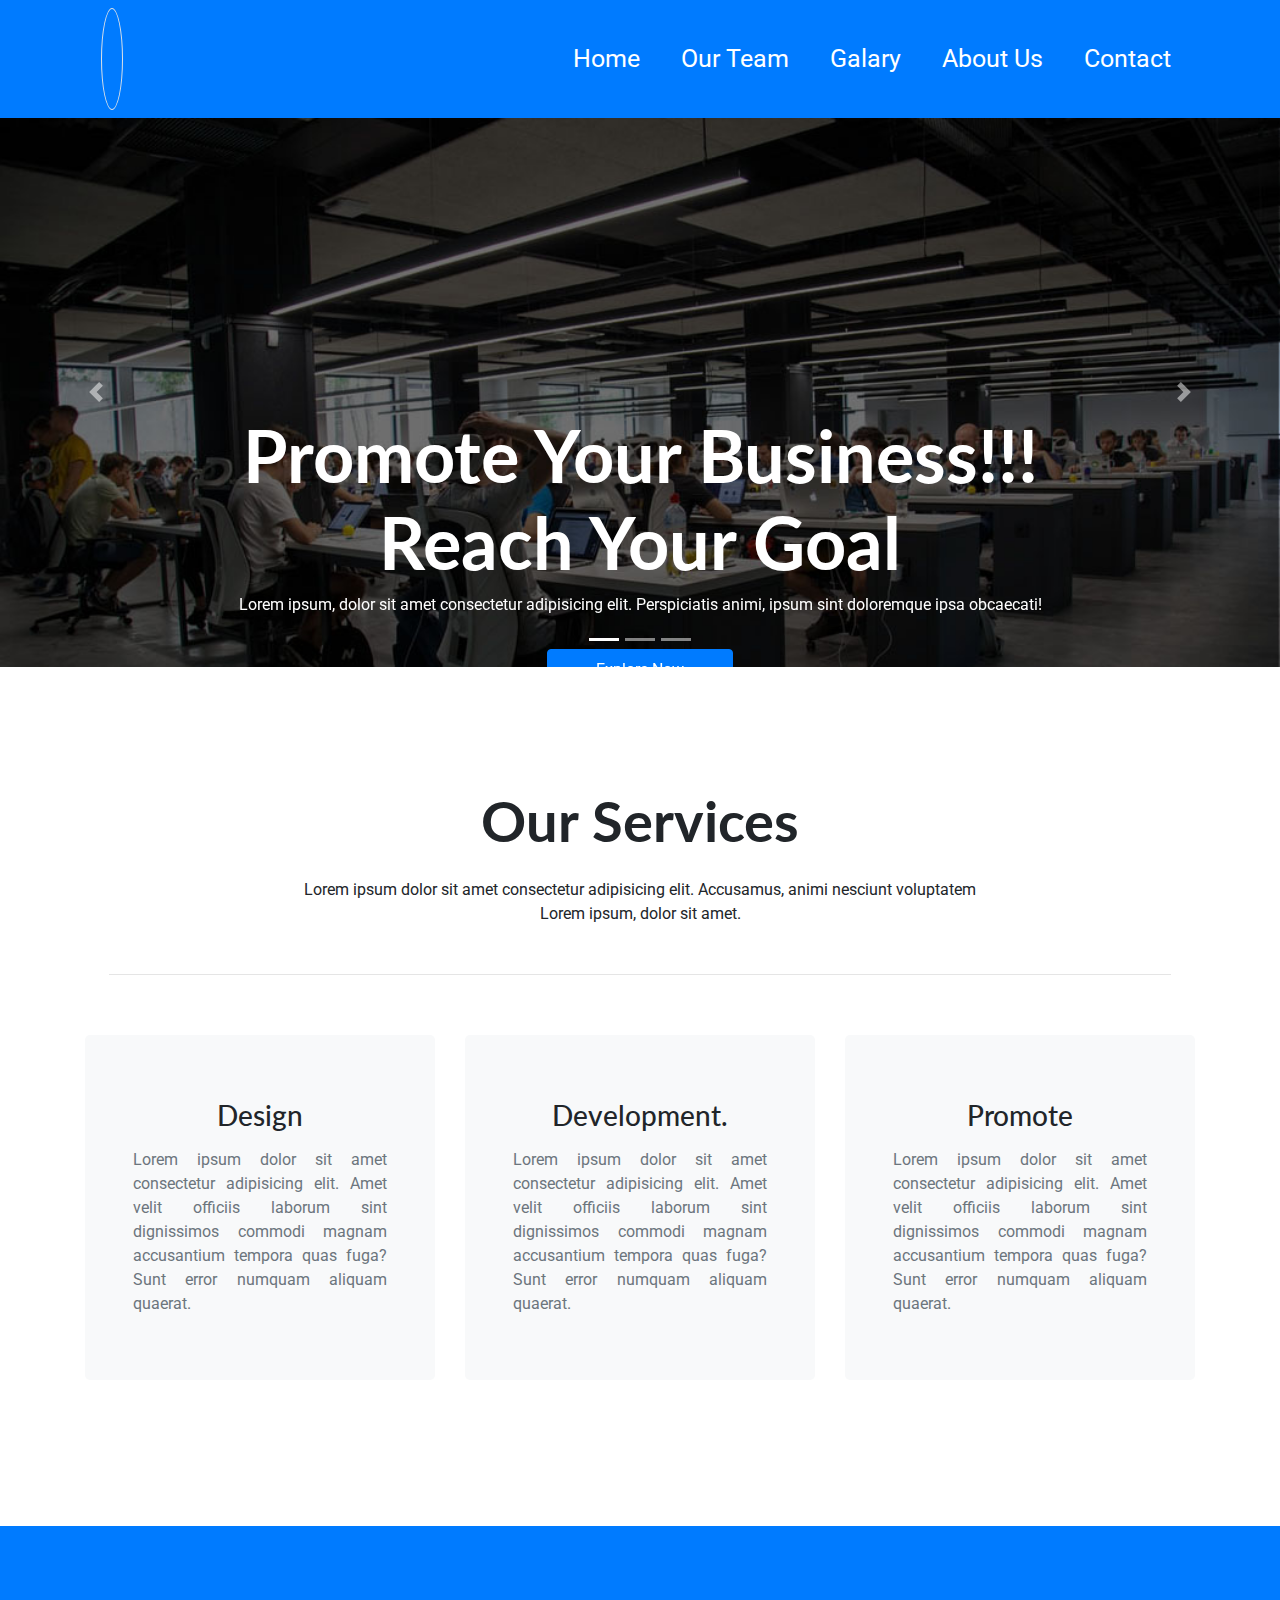
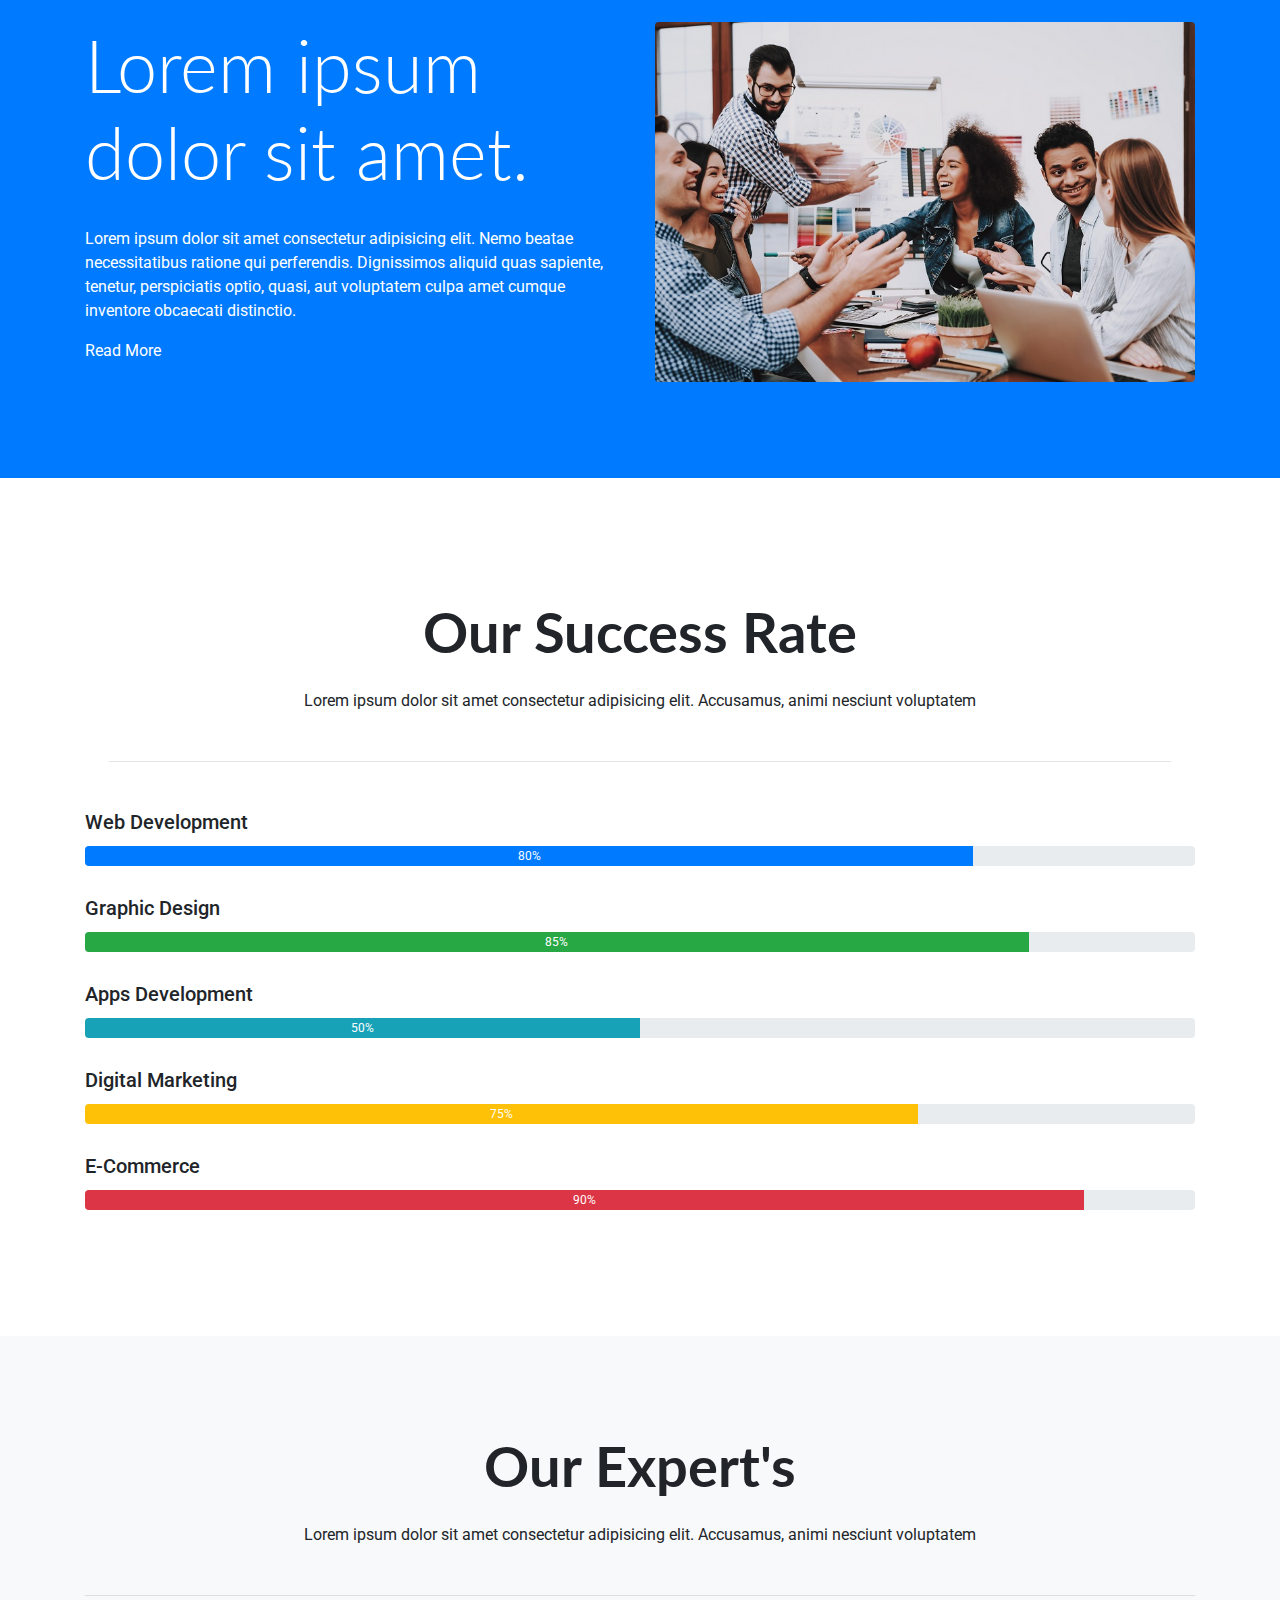
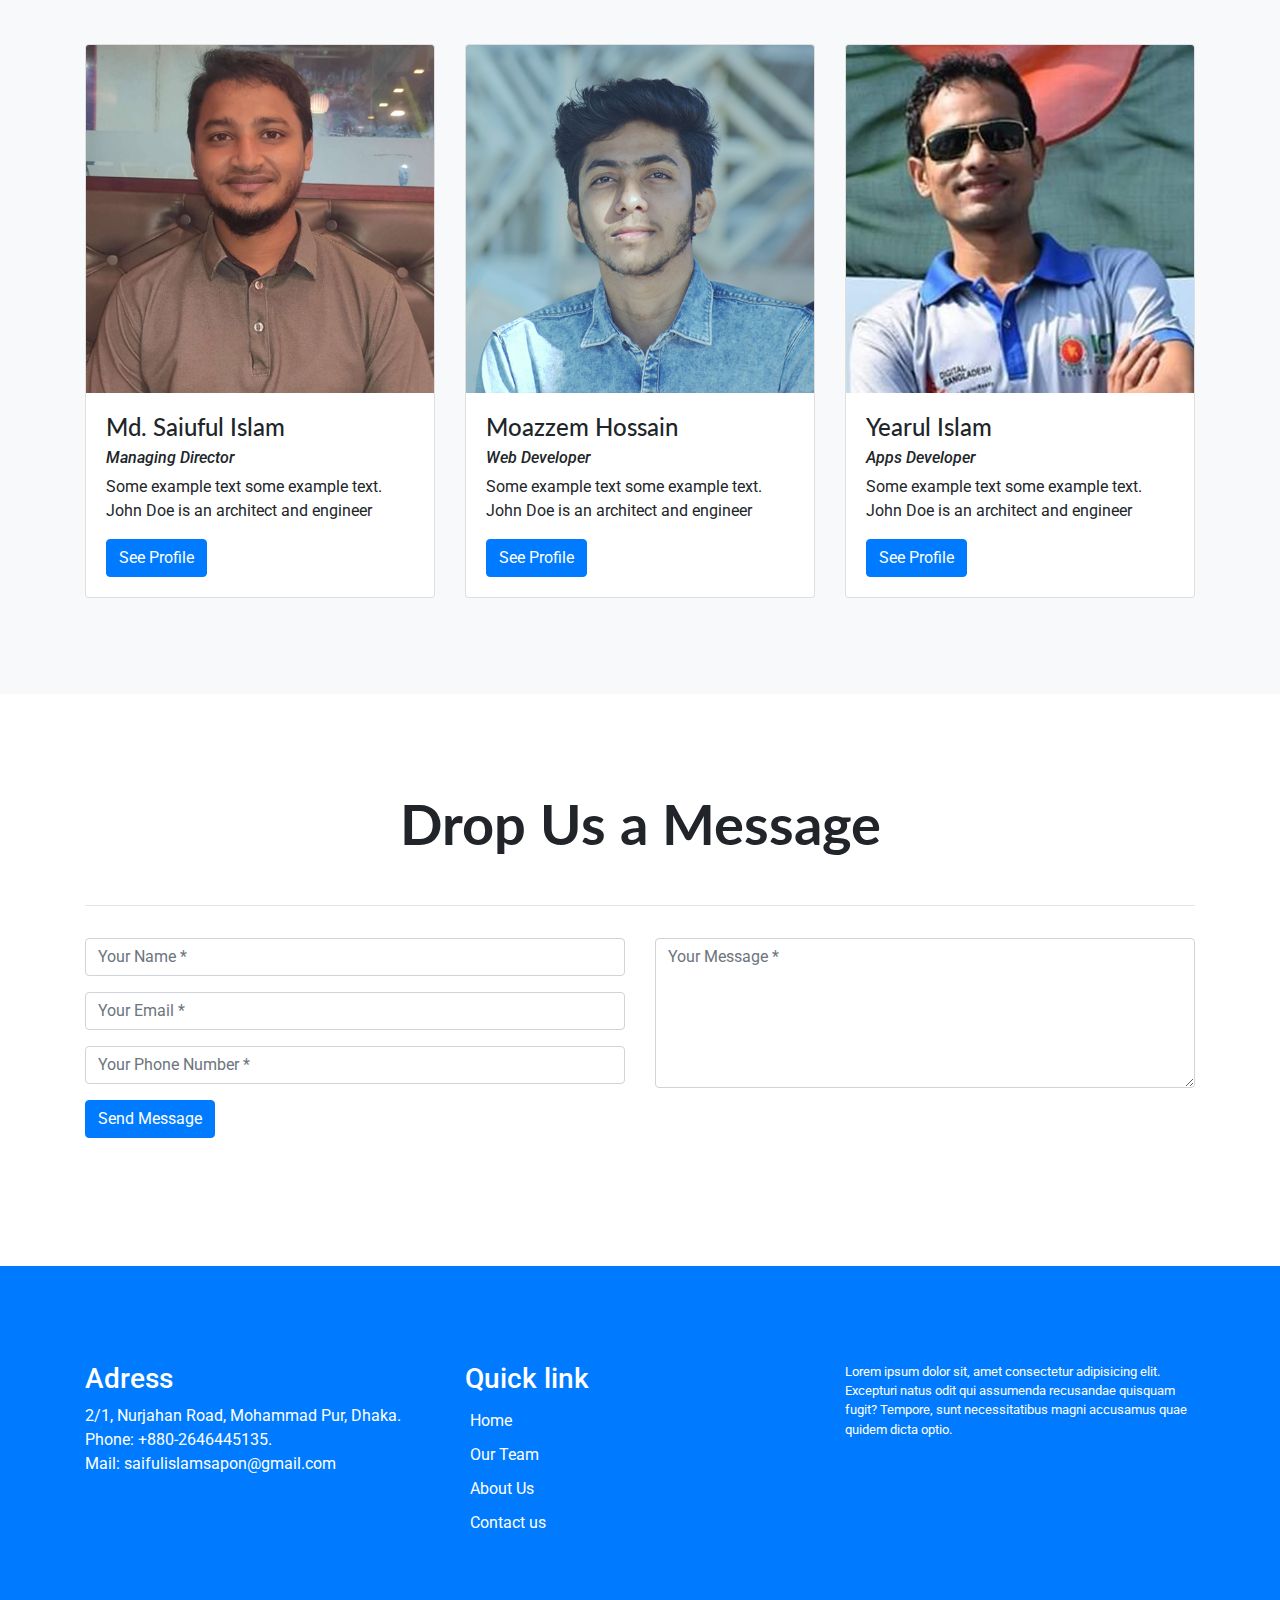
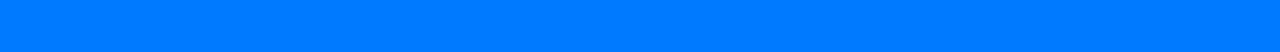
<file: index.html>
<!doctype html>
<html lang="en">
  <head>

    <meta charset="utf-8">
    <meta name="viewport" content="width=device-width, initial-scale=1, shrink-to-fit=no">

    <!-- Font Awesome -->

    <link rel="stylesheet" href="https://pro.fontawesome.com/releases/v5.10.0/css/all.css" integrity="sha384-AYmEC3Yw5cVb3ZcuHtOA93w35dYTsvhLPVnYs9eStHfGJvOvKxVfELGroGkvsg+p" crossorigin="anonymous"/>


    <!-- google font -->

    <link rel="preconnect" href="https://fonts.gstatic.com">
    <link href="https://fonts.googleapis.com/css2?family=Lato:ital,wght@0,100;0,300;0,400;0,700;0,900;1,100;1,300;1,400;1,700;1,900&family=Roboto:ital,wght@0,100;0,300;0,400;0,500;0,700;0,900;1,100;1,300;1,400;1,500;1,700;1,900&display=swap" rel="stylesheet">

    <!-- bootstrap -->


    <link rel="stylesheet" href="https://maxcdn.bootstrapcdn.com/bootstrap/4.0.0/css/bootstrap.min.css" integrity="sha384-Gn5384xqQ1aoWXA+058RXPxPg6fy4IWvTNh0E263XmFcJlSAwiGgFAW/dAiS6JXm" crossorigin="anonymous">

    <!-- css -->
    <link rel="stylesheet" href="style.css">

    <title>Mid term || Project</title>
  </head>


  <body>


<div class="container-fluid bg-primary">
  
     <div class="container">
        
        <nav class="navbar navbar-expand-lg  ">
               
                      <a class="navbar-brand text-white border rounded-circle" href="#">
                        <i class="fas fa-american-sign-language-interpreting"></i>

                      </a>

                      <button class="navbar-toggler" type="button" data-toggle="collapse" data-target="#navbarSupportedContent" aria-controls="navbarSupportedContent" aria-expanded="false" aria-label="Toggle navigation">
                        <span class="navbar-toggler-icon text-white h3"><i class="fas fa-bars"></i></span>
                      </button>

                      <div class="collapse navbar-collapse" id="navbarSupportedContent">
                        <ul class="navbar-nav ml-auto">

                          <li class="nav-item ">
                            <a class="nav-link" href="index.html">Home</a>
                          </li>

                          <li class="nav-item">
                            <a class="nav-link" href="team.html">Our Team</a>
                          </li>

                           <li class="nav-item">
                            <a class="nav-link" href="#">Galary</a>
                          </li>

                           

                           <li class="nav-item">
                            <a class="nav-link" href="about.html">About Us</a>
                          </li>

                          <li class="nav-item">
                            <a class="nav-link" href="contact.html">Contact</a>
                          </li>

                        
                          
                        </ul>
                       
                      </div>
               
                  </nav>

      </div>

</div>


  <div class="container-fluid">


                  <div id="carouselExampleIndicators" class="carousel slide" data-ride="carousel">
                      <ol class="carousel-indicators">
                        <li data-target="#carouselExampleIndicators" data-slide-to="0" class="active"></li>
                        <li data-target="#carouselExampleIndicators" data-slide-to="1"></li>
                        <li data-target="#carouselExampleIndicators" data-slide-to="2"></li>
                      </ol>
                      <div class="carousel-inner">


                        <div class="carousel-item active">
                              <img src="bg.jpg" class="w-100" >
                              <div class="carousel-caption d-none d-md-block">
                                <h2 class="display-3 font-weight-bold">Promote Your Business!!! <br> Reach Your Goal</h2>
                                <p>Lorem ipsum, dolor sit amet consectetur adipisicing elit. Perspiciatis animi, ipsum sint doloremque ipsa obcaecati!</p>

                                <button class="btn btn-primary py-2 px-5 mt-3">Explore Now</button>
                              </div>
                           </div>

                           <div class="carousel-item">
                              <img src="bg2.jpg" class="w-100" >
                              <div class="carousel-caption d-none d-md-block">
                                <h2 class="display-3 font-weight-bold">Promote Your Business!!! <br> Reach Your Goal</h2>
                                <p>Lorem ipsum, dolor sit amet consectetur adipisicing elit. Perspiciatis animi, ipsum sint doloremque ipsa obcaecati!</p>

                                <button class="btn btn-primary py-2 px-5 mt-3">Explore Now</button>
                              </div>
                           </div>

                           <div class="carousel-item">
                              <img src="bg3.jpg" class="w-100" >
                              <div class="carousel-caption d-none d-md-block">
                                <h2 class="display-3 font-weight-bold">Promote Your Business!!! <br> Reach Your Goal</h2>
                                <p>Lorem ipsum, dolor sit amet consectetur adipisicing elit. Perspiciatis animi, ipsum sint doloremque ipsa obcaecati!</p>

                                <button class="btn btn-primary py-2 px-5 mt-3">Explore Now</button>
                              </div>
                           </div>
                        

                           

                        

                       
                      </div>
                      <a class="carousel-control-prev" href="#carouselExampleIndicators" role="button" data-slide="prev">
                        <span class="carousel-control-prev-icon" aria-hidden="true"></span>
                        <span class="sr-only">Previous</span>
                      </a>
                      <a class="carousel-control-next" href="#carouselExampleIndicators" role="button" data-slide="next">
                        <span class="carousel-control-next-icon" aria-hidden="true"></span>
                        <span class="sr-only">Next</span>
              </a>
      </div>
  </div>




<!-- ---------Slider end here -->

    

    <main>
      <section class="feature-section">
        <div class="container py-5">
          <div class="feature py-5">

            <div class="text-center p-4">
              <h1 class="font-weight-bold mb-4" >Our Services</h1>

              <p class="mb-5">Lorem ipsum dolor sit amet consectetur adipisicing elit. Accusamus, animi nesciunt voluptatem <br>Lorem ipsum, dolor sit amet. </p>
                 <hr>
            </div>


            <div class="row">
              <div class="col-lg-4">
                <div class="feature-content bg-light p-5 text-center">
                <i class="fas fa-bezier-curve fa-3x" ></i> 


                <h3 class="my-3">Design</h3>
                <p class="text-muted text-justify">Lorem ipsum dolor sit amet consectetur adipisicing elit. Amet velit officiis laborum sint dignissimos commodi magnam accusantium tempora quas fuga? Sunt error numquam aliquam quaerat.</p>
                 </div>

              </div>


               <div class="col-lg-4">
                <div class="feature-content bg-light p-5 text-center">
                <i class="fas fa-laptop-code fa-3x" ></i>
                <h3 class="my-3">Development.</h3>
                <p class="text-muted text-justify">Lorem ipsum dolor sit amet consectetur adipisicing elit. Amet velit officiis laborum sint dignissimos commodi magnam accusantium tempora quas fuga? Sunt error numquam aliquam quaerat.</p>
                 </div>

              </div>


               <div class="col-lg-4">
                <div class="feature-content bg-light p-5 text-center">
                <i class="fas fa-bullhorn fa-3x" ></i>


                <h3 class="my-3">Promote</h3>
                <p class="text-muted text-justify">Lorem ipsum dolor sit amet consectetur adipisicing elit. Amet velit officiis laborum sint dignissimos commodi magnam accusantium tempora quas fuga? Sunt error numquam aliquam quaerat.</p>
                 </div>

              </div>


            </div>
          </div>
        </div>
      </section>

<!-- -----------about section start here -->


      <section class="aboutus py-5 bg-primary" id="about">
        <div class="container py-5">
          <div class="row ">
            <div class="col-md-6">
              <div class="about-left text-white">
                <h1 class="display-3">Lorem ipsum dolor sit amet.</h1>
                <br>
                <p>
                  Lorem ipsum dolor sit amet consectetur adipisicing elit. Nemo beatae necessitatibus ratione qui perferendis. Dignissimos aliquid quas sapiente, tenetur, perspiciatis optio, quasi, aut voluptatem culpa amet cumque inventore obcaecati distinctio.
                </p>
                <a href="#" class="link text-white">Read More</a>
              </div>
            </div>

              <div class="col-md-6">

                  <div class="about-right ">
                    <img src="aboutus.jpg" class="img-fluid rounded" alt="">
                  </div>

              </div>
            
          </div>
        </div>
      </section>


<!-- ---------success section start here------- -->

      <section class="ourhistory py-5">
        <div class="container">
          <div class="history py-5">

            <div class="text-center p-4">
              <h1 class="font-weight-bold mb-4">Our Success Rate</h1>



              <p class="mb-5">Lorem ipsum dolor sit amet consectetur adipisicing elit. Accusamus, animi nesciunt voluptatem </p>
                 <hr class="mb-4">
            </div>




            <span class="h5">Web Development</span>
            <div class="progress">
                <div class="progress-bar" role="progressbar" style="width: 80%" aria-valuenow="10" aria-valuemin="0" aria-valuemax="100"> 80%</div>
              </div>

              <span class="h5">Graphic Design</span>
              <div class="progress">
                <div class="progress-bar bg-success" role="progressbar" style="width: 85%" aria-valuenow="25" aria-valuemin="0" aria-valuemax="100">85%</div>
              </div>

              <span class="h5">Apps Development</span>
              <div class="progress ">
                <div class="progress-bar bg-info" role="progressbar" style="width: 50%" aria-valuenow="50" aria-valuemin="0" aria-valuemax="100">50%</div>
              </div>

              <span class="h5">Digital Marketing</span>
              <div class="progress ">
                <div class="progress-bar bg-warning" role="progressbar" style="width: 75%" aria-valuenow="75" aria-valuemin="0" aria-valuemax="100">75%</div>
              </div>

              <span class="h5">E-Commerce</span>
              <div class="progress">
                <div class="progress-bar bg-danger" role="progressbar" style="width: 90%" aria-valuenow="100" aria-valuemin="0" aria-valuemax="100">90%</div>
              </div>
          </div>
        </div>
      </section>

<!-- -------team section start here-------- -->

      <section class="teamsection py-5 bg-light" id="team">
        <div class="container py-5">

           <div class="text-center">
             <h1 class="font-weight-bold mb-4">Our Expert's</h1>



              <p class="mb-5">Lorem ipsum dolor sit amet consectetur adipisicing elit. Accusamus, animi nesciunt voluptatem </p>
                 <hr class="mb-4">
            </div>


          <div class="row pt-3">
            <div class="col-md-4">
                            
                <div class="card mt-2">
                  <img class="card-img-top img-fluid" src="saiful.png" alt="Card image">
                  <div class="card-body">
                    <h4 class="card-title">Md. Saiuful Islam</h4>
                    <h5 class="card-subtitle font-italic h6 mb-2"> Managing Director</h5>
                    <p class="card-text">Some example text some example text. John Doe is an architect and engineer</p>
                    <a href="#" class="btn btn-primary">See Profile</a>
                  </div>
                </div>

             </div>


             <div class="col-md-4">
                            
                <div class="card mt-2">
                  <img class="card-img-top img-fluid" src="hablu.png" alt="Card image">
                  <div class="card-body">
                    <h4 class="card-title">Moazzem Hossain</h4>
                    <h5 class="card-subtitle font-italic h6 mb-2"> Web Developer</h5>
                    <p class="card-text">Some example text some example text. John Doe is an architect and engineer</p>
                    <a href="#" class="btn btn-primary">See Profile</a>
                  </div>
                </div>

             </div>


             <div class="col-md-4">
                            
                <div class="card mt-2">
                  <img class="card-img-top img-fluid" src="yearul.png" alt="Card image">
                  <div class="card-body">
                    <h4 class="card-title">Yearul Islam</h4>
                    <h5 class="card-subtitle font-italic h6 mb-2"> Apps Developer</h5>
                    <p class="card-text">Some example text some example text. John Doe is an architect and engineer</p>
                    <a href="#" class="btn btn-primary">See Profile</a>
                  </div>
                </div>

             </div>


          </div>






        </div>
      </section>

<!-- --------contact us section-------- -->

      <section class="contact-form py-5 " id="contact">
        <div class="container py-5">
          <div class="form ">


            <form method="">
                <h1 class="text-center font-weight-bold mb-5">Drop Us a Message</h1>
                <hr class="mb-3">
               <div class="row py-3">
                    <div class="col-md-6">
                        <div class="form-group">
                            <input type="text" name="txtName" class="form-control" placeholder="Your Name *" value="" />
                        </div>
                        <div class="form-group">
                            <input type="email" name="txtEmail" class="form-control" placeholder="Your Email *" required value="" />
                        </div>
                        <div class="form-group">
                            <input type="text" name="tel" class="form-control" placeholder="Your Phone Number *" value="" />
                        </div>
                        <div class="form-group">
                            <input type="submit" name="btnSubmit" class="btn btn-primary" value="Send Message" />
                        </div>
                    </div>
                    <div class="col-md-6">
                        <div class="form-group">
                            <textarea name="txtMsg" class="form-control" placeholder="Your Message *" style="width: 100%; height: 150px;" required></textarea>
                        </div>
                    </div>
                </div>
            </form>
             



          </div>
        </div>
      </section>
    </main>


   <footer class="footersection bg-primary py-5">
    <div class="container">
          <div class="footer py-5">
            <div class="row">

              <div class="col-md-4 ">

                 <h2 class="h3 text-white text-md-left text-sm-center">Adress</h2>

                 <address class="text-white text-md-left text-sm-center">
                  2/1, Nurjahan Road, Mohammad Pur, Dhaka. <br>
                  Phone: +880-2646445135. <br>
                  <a href="mailto:saifulislamsapon@gmail.com" class="text-white">Mail: saifulislamsapon@gmail.com</a>
                 </address>

                
              </div>
             


              <div class="col-md-4 ">

                 <h2 class="h3 text-white text-md-left text-sm-center">Quick link</h2>

                 <ul class="list-unstyled text-md-left text-sm-center ">
                   <li><a href="index.html" class="text-white ">Home</a></li>
                   <li><a href="team.html" class="text-white ">Our Team</a></li>
                   <li><a href="about.html" class="text-white ">About Us</a></li>
                   <li><a href="contact.html" class="text-white ">Contact us</a></li>
                
                 </ul>
              </div>


              <div class="col-md-4">

                
                   <p class="small text-white text-md-left text-sm-center">Lorem ipsum dolor sit, amet consectetur adipisicing elit. Excepturi natus odit qui assumenda recusandae quisquam fugit? Tempore, sunt necessitatibus magni accusamus quae quidem dicta optio.</p>

              </div>
    
           
         </div>
     </footer>
   
   






    <script src="https://code.jquery.com/jquery-3.2.1.slim.min.js" integrity="sha384-KJ3o2DKtIkvYIK3UENzmM7KCkRr/rE9/Qpg6aAZGJwFDMVNA/GpGFF93hXpG5KkN" crossorigin="anonymous"></script>
    <script src="https://cdnjs.cloudflare.com/ajax/libs/popper.js/1.12.9/umd/popper.min.js" integrity="sha384-ApNbgh9B+Y1QKtv3Rn7W3mgPxhU9K/ScQsAP7hUibX39j7fakFPskvXusvfa0b4Q" crossorigin="anonymous"></script>
    <script src="https://maxcdn.bootstrapcdn.com/bootstrap/4.0.0/js/bootstrap.min.js" integrity="sha384-JZR6Spejh4U02d8jOt6vLEHfe/JQGiRRSQQxSfFWpi1MquVdAyjUar5+76PVCmYl" crossorigin="anonymous"></script>
  </body>
</html>
</file>
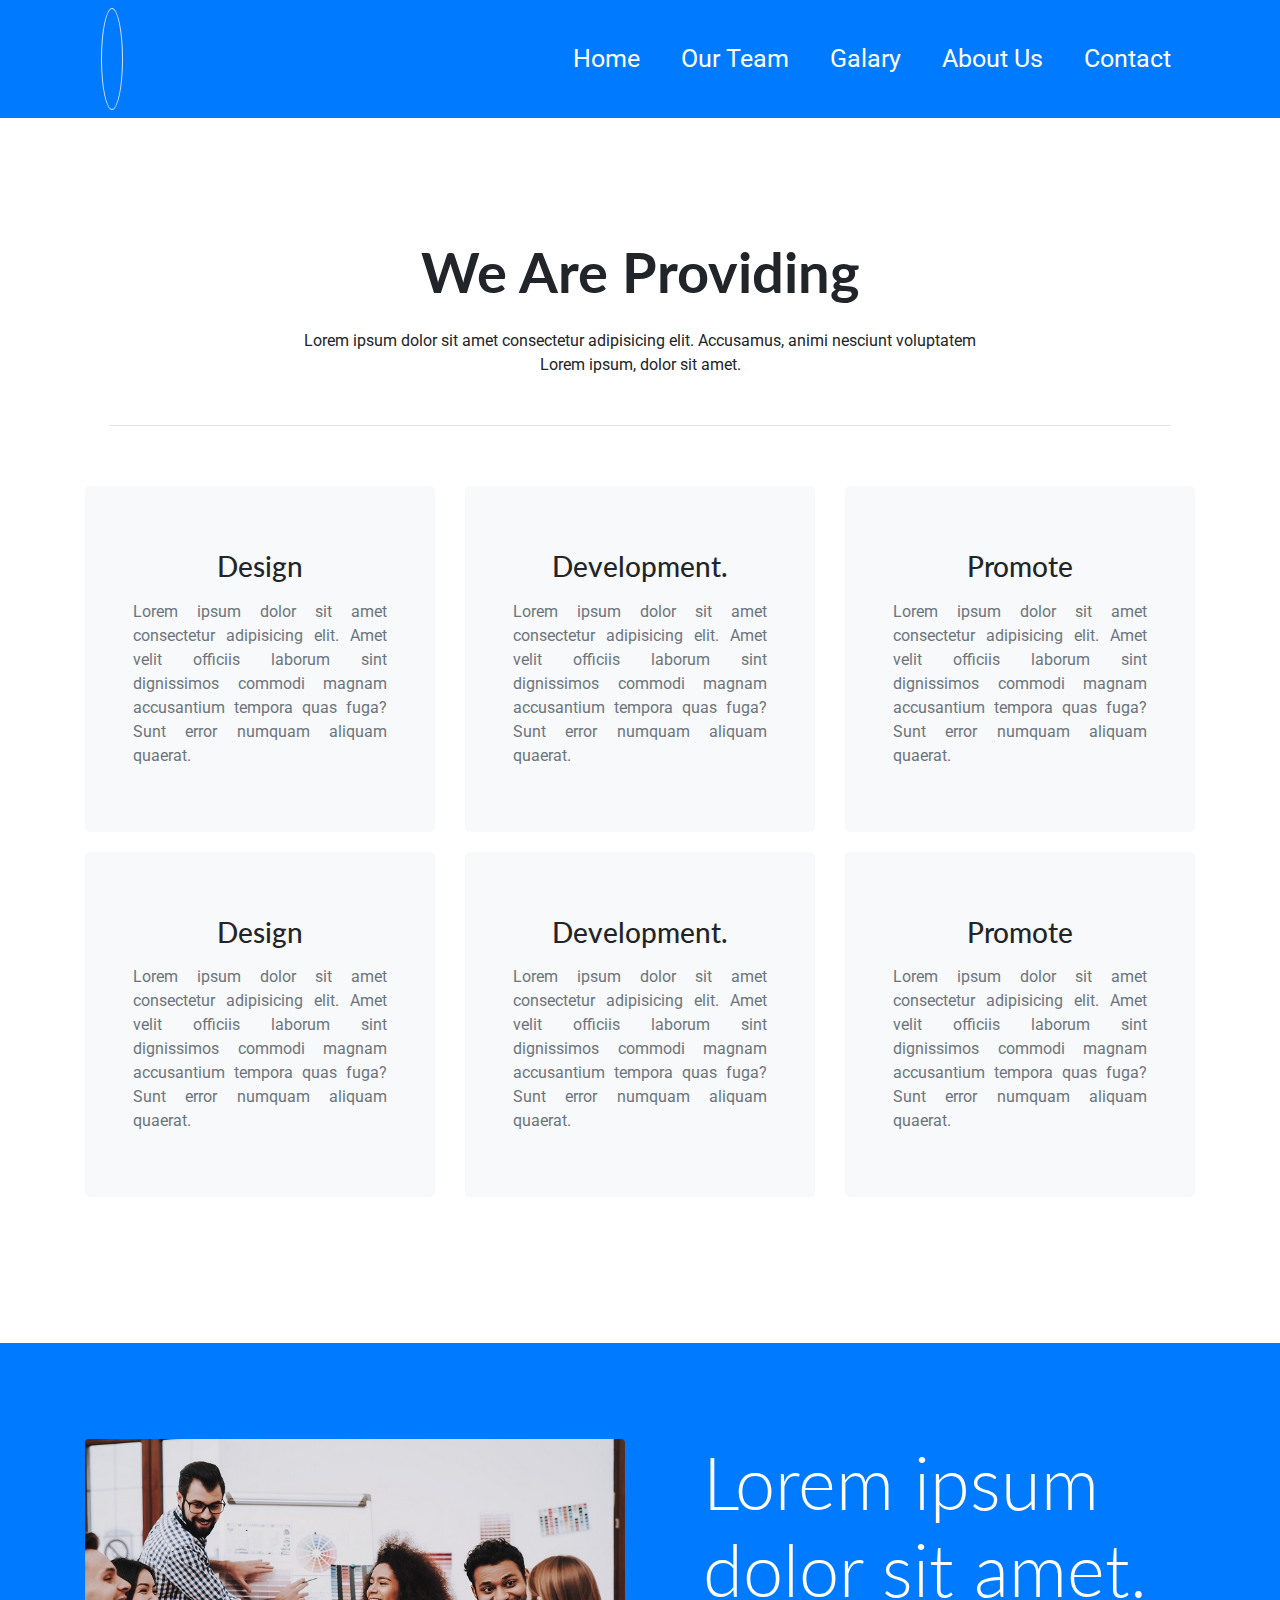
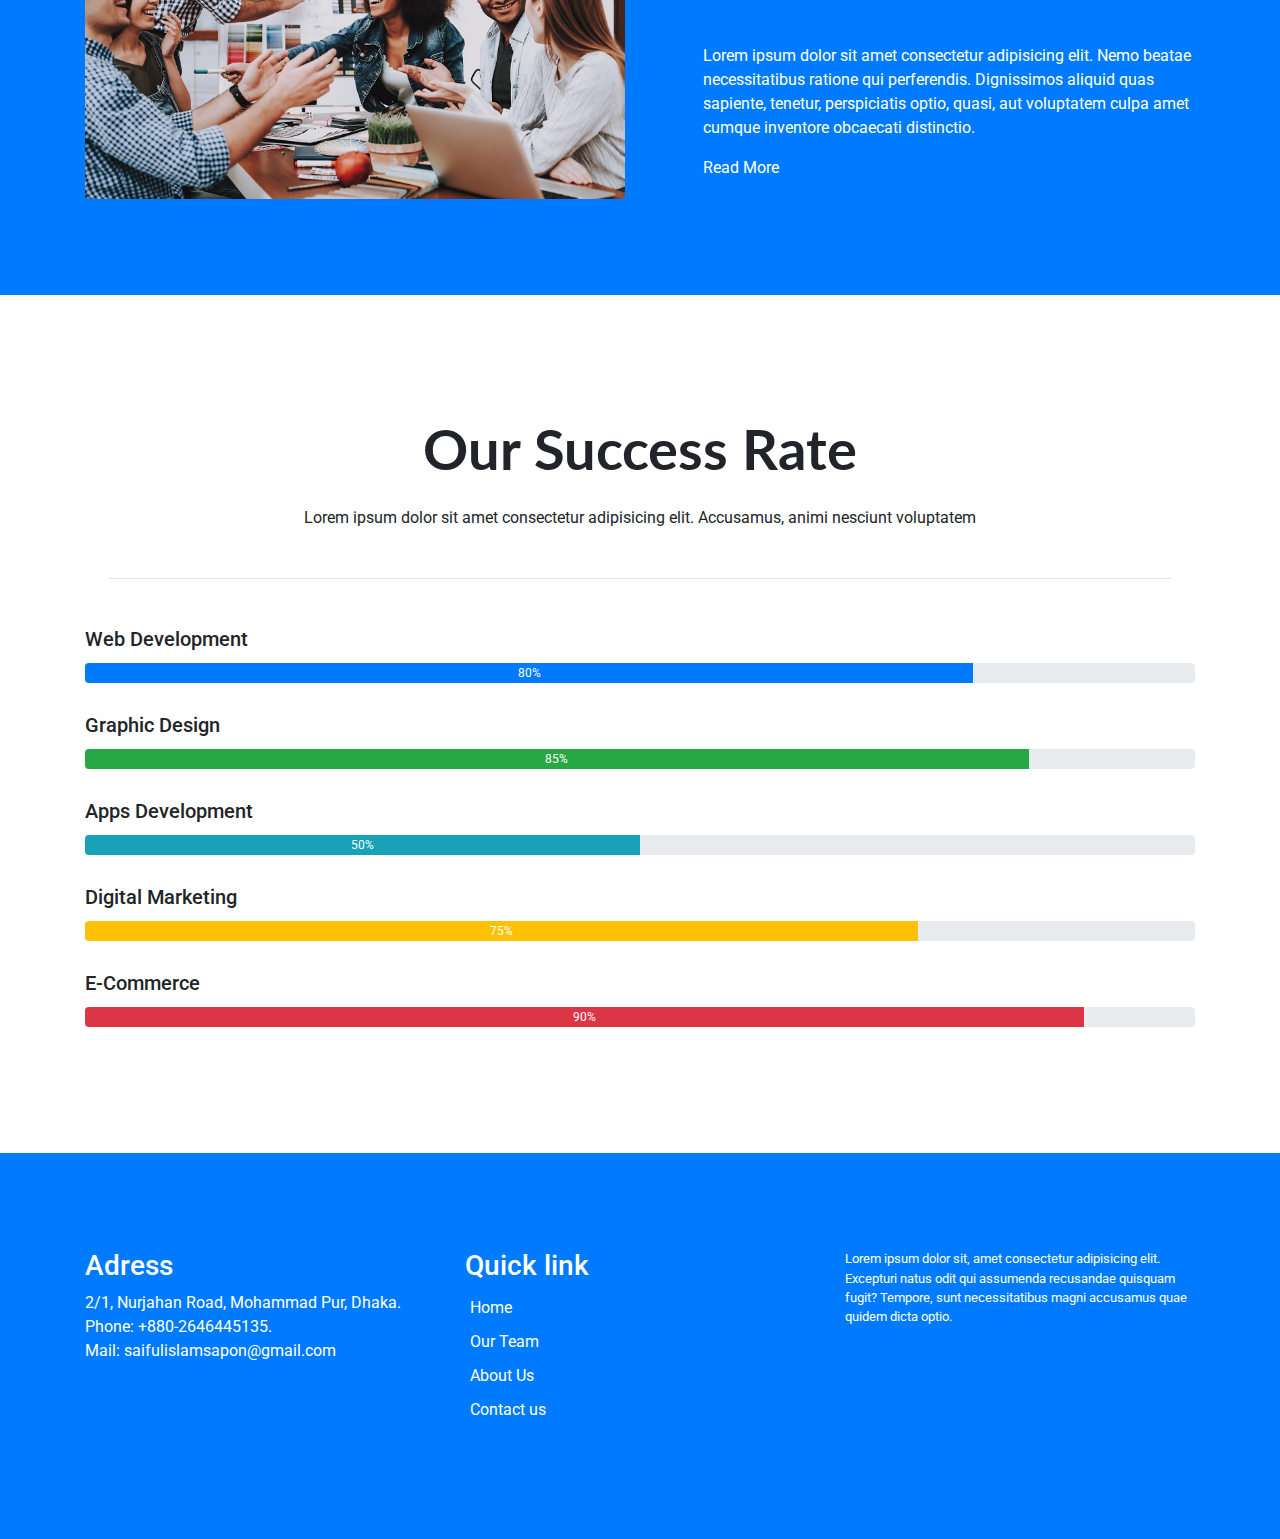
<file: about.html>
<!doctype html>
<html lang="en">
  <head>

    <meta charset="utf-8">
    <meta name="viewport" content="width=device-width, initial-scale=1, shrink-to-fit=no">

    <!-- Font Awesome -->

    <link rel="stylesheet" href="https://pro.fontawesome.com/releases/v5.10.0/css/all.css" integrity="sha384-AYmEC3Yw5cVb3ZcuHtOA93w35dYTsvhLPVnYs9eStHfGJvOvKxVfELGroGkvsg+p" crossorigin="anonymous"/>


    <!-- google font -->

    <link rel="preconnect" href="https://fonts.gstatic.com">
    <link href="https://fonts.googleapis.com/css2?family=Lato:ital,wght@0,100;0,300;0,400;0,700;0,900;1,100;1,300;1,400;1,700;1,900&family=Roboto:ital,wght@0,100;0,300;0,400;0,500;0,700;0,900;1,100;1,300;1,400;1,500;1,700;1,900&display=swap" rel="stylesheet">

    <!-- bootstrap -->


    <link rel="stylesheet" href="https://maxcdn.bootstrapcdn.com/bootstrap/4.0.0/css/bootstrap.min.css" integrity="sha384-Gn5384xqQ1aoWXA+058RXPxPg6fy4IWvTNh0E263XmFcJlSAwiGgFAW/dAiS6JXm" crossorigin="anonymous">

    <!-- css -->
    <link rel="stylesheet" href="style.css">

    <title>Mid term || Project</title>
  </head>


  <body>


<div class="container-fluid bg-primary">
  
     <div class="container">
        
        <nav class="navbar navbar-expand-lg  ">
               
                      <a class="navbar-brand text-white border rounded-circle" href="#">
                        <i class="fas fa-american-sign-language-interpreting"></i>

                      </a>

                      <button class="navbar-toggler" type="button" data-toggle="collapse" data-target="#navbarSupportedContent" aria-controls="navbarSupportedContent" aria-expanded="false" aria-label="Toggle navigation">
                        <span class="navbar-toggler-icon text-white h3"><i class="fas fa-bars"></i></span>
                      </button>

                      <div class="collapse navbar-collapse" id="navbarSupportedContent">
                        <ul class="navbar-nav ml-auto">

                        <li class="nav-item ">
                            <a class="nav-link" href="index.html">Home</a>
                          </li>

                          <li class="nav-item">
                            <a class="nav-link" href="team.html">Our Team</a>
                          </li>

                           <li class="nav-item">
                            <a class="nav-link" href="#">Galary</a>
                          </li>

                           

                           <li class="nav-item">
                            <a class="nav-link" href="about.html">About Us</a>
                          </li>

                          <li class="nav-item">
                            <a class="nav-link" href="contact.html">Contact</a>
                          </li>


                        
                          
                        </ul>
                       
                      </div>
               
                  </nav>

      </div>

</div>





<!-- ---------Slider end here -->

    

    <main>
      <section class="feature-section">
        <div class="container py-5">
          <div class="feature py-5">

            <div class="text-center p-4">
              <h1 class="font-weight-bold mb-4" > We Are Providing</h1>

              <p class="mb-5">Lorem ipsum dolor sit amet consectetur adipisicing elit. Accusamus, animi nesciunt voluptatem <br>Lorem ipsum, dolor sit amet. </p>
                 <hr>
            </div>


            <div class="row">
              <div class="col-lg-4">
                <div class="feature-content bg-light p-5 text-center">
                <i class="fas fa-bezier-curve fa-3x" ></i> 


                <h3 class="my-3">Design</h3>
                <p class="text-muted text-justify">Lorem ipsum dolor sit amet consectetur adipisicing elit. Amet velit officiis laborum sint dignissimos commodi magnam accusantium tempora quas fuga? Sunt error numquam aliquam quaerat.</p>
                 </div>

              </div>


               <div class="col-lg-4">
                <div class="feature-content bg-light p-5 text-center">
                <i class="fas fa-laptop-code fa-3x" ></i>
                <h3 class="my-3">Development.</h3>
                <p class="text-muted text-justify">Lorem ipsum dolor sit amet consectetur adipisicing elit. Amet velit officiis laborum sint dignissimos commodi magnam accusantium tempora quas fuga? Sunt error numquam aliquam quaerat.</p>
                 </div>

              </div>


               <div class="col-lg-4">
                <div class="feature-content bg-light p-5 text-center">
                <i class="fas fa-bullhorn fa-3x" ></i>


                <h3 class="my-3">Promote</h3>
                <p class="text-muted text-justify">Lorem ipsum dolor sit amet consectetur adipisicing elit. Amet velit officiis laborum sint dignissimos commodi magnam accusantium tempora quas fuga? Sunt error numquam aliquam quaerat.</p>
                 </div>

              </div>


            </div>

            <div class="row">
              <div class="col-lg-4">
                <div class="feature-content bg-light p-5 text-center">
                <i class="fas fa-bezier-curve fa-3x" ></i> 


                <h3 class="my-3">Design</h3>
                <p class="text-muted text-justify">Lorem ipsum dolor sit amet consectetur adipisicing elit. Amet velit officiis laborum sint dignissimos commodi magnam accusantium tempora quas fuga? Sunt error numquam aliquam quaerat.</p>
                 </div>

              </div>


               <div class="col-lg-4">
                <div class="feature-content bg-light p-5 text-center">
                <i class="fas fa-laptop-code fa-3x" ></i>
                <h3 class="my-3">Development.</h3>
                <p class="text-muted text-justify">Lorem ipsum dolor sit amet consectetur adipisicing elit. Amet velit officiis laborum sint dignissimos commodi magnam accusantium tempora quas fuga? Sunt error numquam aliquam quaerat.</p>
                 </div>

              </div>


               <div class="col-lg-4">
                <div class="feature-content bg-light p-5 text-center">
                <i class="fas fa-bullhorn fa-3x" ></i>


                <h3 class="my-3">Promote</h3>
                <p class="text-muted text-justify">Lorem ipsum dolor sit amet consectetur adipisicing elit. Amet velit officiis laborum sint dignissimos commodi magnam accusantium tempora quas fuga? Sunt error numquam aliquam quaerat.</p>
                 </div>

              </div>


            </div>





          </div>
        </div>
      </section>

<!-- -----------about section start here -->


      <section class="aboutus py-5 bg-primary" id="about">
        <div class="container py-5">
          <div class="row ">
            

              <div class="col-md-6">

                  <div class="about-right ">
                    <img src="aboutus.jpg" class="img-fluid rounded" alt="">
                  </div>

              </div>
            
            <div class="col-md-6">
              <div class="about-left text-white ml-5">
                <h1 class="display-3">Lorem ipsum dolor sit amet.</h1>
                <br>
                <p>
                  Lorem ipsum dolor sit amet consectetur adipisicing elit. Nemo beatae necessitatibus ratione qui perferendis. Dignissimos aliquid quas sapiente, tenetur, perspiciatis optio, quasi, aut voluptatem culpa amet cumque inventore obcaecati distinctio.
                </p>
                <a href="#" class="link text-white">Read More</a>
              </div>
            </div>

          </div>
        </div>
      </section>


<!-- ---------success section start here------- -->

      <section class="ourhistory py-5">
        <div class="container">
          <div class="history py-5">

            <div class="text-center p-4">
              <h1 class="font-weight-bold mb-4">Our Success Rate</h1>



              <p class="mb-5">Lorem ipsum dolor sit amet consectetur adipisicing elit. Accusamus, animi nesciunt voluptatem </p>
                 <hr class="mb-4">
            </div>




            <span class="h5">Web Development</span>
            <div class="progress">
                <div class="progress-bar" role="progressbar" style="width: 80%" aria-valuenow="10" aria-valuemin="0" aria-valuemax="100"> 80%</div>
              </div>

              <span class="h5">Graphic Design</span>
              <div class="progress">
                <div class="progress-bar bg-success" role="progressbar" style="width: 85%" aria-valuenow="25" aria-valuemin="0" aria-valuemax="100">85%</div>
              </div>

              <span class="h5">Apps Development</span>
              <div class="progress ">
                <div class="progress-bar bg-info" role="progressbar" style="width: 50%" aria-valuenow="50" aria-valuemin="0" aria-valuemax="100">50%</div>
              </div>

              <span class="h5">Digital Marketing</span>
              <div class="progress ">
                <div class="progress-bar bg-warning" role="progressbar" style="width: 75%" aria-valuenow="75" aria-valuemin="0" aria-valuemax="100">75%</div>
              </div>

              <span class="h5">E-Commerce</span>
              <div class="progress">
                <div class="progress-bar bg-danger" role="progressbar" style="width: 90%" aria-valuenow="100" aria-valuemin="0" aria-valuemax="100">90%</div>
              </div>
          </div>
        </div>
      </section>

    </main>

<!-- -------team section start here-------- -->

<!-- ------footer setction -->


   <footer class="footersection bg-primary py-5">
    <div class="container">
          <div class="footer py-5">
            <div class="row">

              <div class="col-md-4 ">

                 <h2 class="h3 text-white text-md-left text-sm-center">Adress</h2>

                 <address class="text-white text-md-left text-sm-center">
                  2/1, Nurjahan Road, Mohammad Pur, Dhaka. <br>
                  Phone: +880-2646445135. <br>
                  <a href="mailto:saifulislamsapon@gmail.com" class="text-white">Mail: saifulislamsapon@gmail.com</a>
                 </address>

                
              </div>
             


              <div class="col-md-4 ">

                 <h2 class="h3 text-white text-md-left text-sm-center">Quick link</h2>

                 <ul class="list-unstyled text-md-left text-sm-center ">
                    <li><a href="index.html" class="text-white ">Home</a></li>
                   <li><a href="team.html" class="text-white ">Our Team</a></li>
                   <li><a href="about.html" class="text-white ">About Us</a></li>
                   <li><a href="contact.html" class="text-white ">Contact us</a></li>
                
                 </ul>
              </div>


              <div class="col-md-4">

                
                   <p class="small text-white text-md-left text-sm-center">Lorem ipsum dolor sit, amet consectetur adipisicing elit. Excepturi natus odit qui assumenda recusandae quisquam fugit? Tempore, sunt necessitatibus magni accusamus quae quidem dicta optio.</p>

              </div>
    
           
         </div>
     </footer>
   
   






    <script src="https://code.jquery.com/jquery-3.2.1.slim.min.js" integrity="sha384-KJ3o2DKtIkvYIK3UENzmM7KCkRr/rE9/Qpg6aAZGJwFDMVNA/GpGFF93hXpG5KkN" crossorigin="anonymous"></script>
    <script src="https://cdnjs.cloudflare.com/ajax/libs/popper.js/1.12.9/umd/popper.min.js" integrity="sha384-ApNbgh9B+Y1QKtv3Rn7W3mgPxhU9K/ScQsAP7hUibX39j7fakFPskvXusvfa0b4Q" crossorigin="anonymous"></script>
    <script src="https://maxcdn.bootstrapcdn.com/bootstrap/4.0.0/js/bootstrap.min.js" integrity="sha384-JZR6Spejh4U02d8jOt6vLEHfe/JQGiRRSQQxSfFWpi1MquVdAyjUar5+76PVCmYl" crossorigin="anonymous"></script>
  </body>
</html>
</file>
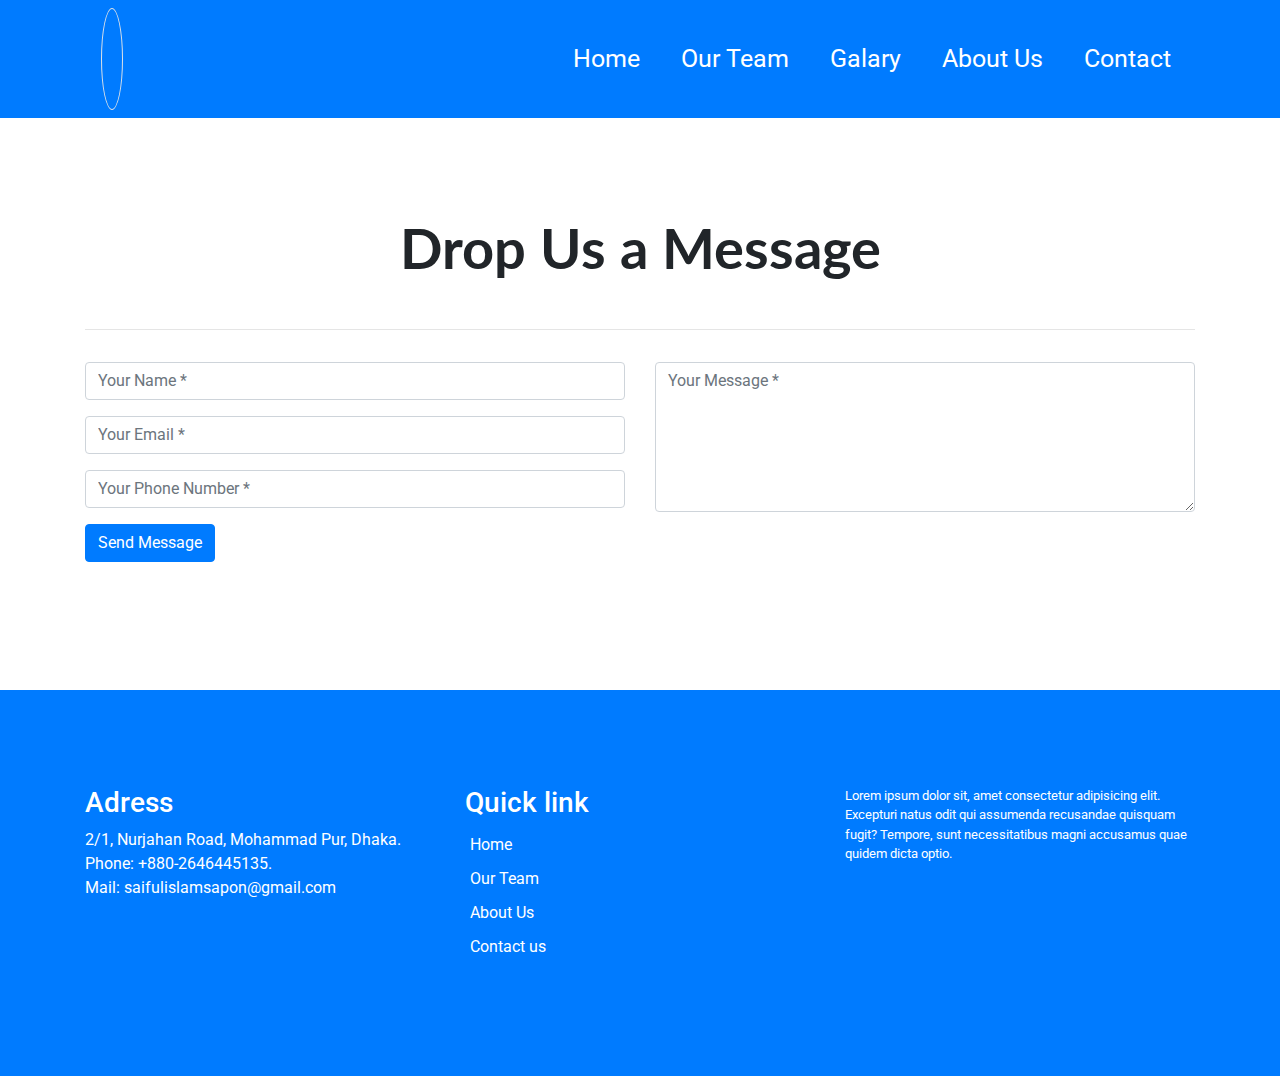
<file: contact.html>
<!doctype html>
<html lang="en">
  <head>

    <meta charset="utf-8">
    <meta name="viewport" content="width=device-width, initial-scale=1, shrink-to-fit=no">

    <!-- Font Awesome -->

    <link rel="stylesheet" href="https://pro.fontawesome.com/releases/v5.10.0/css/all.css" integrity="sha384-AYmEC3Yw5cVb3ZcuHtOA93w35dYTsvhLPVnYs9eStHfGJvOvKxVfELGroGkvsg+p" crossorigin="anonymous"/>


    <!-- google font -->

    <link rel="preconnect" href="https://fonts.gstatic.com">
    <link href="https://fonts.googleapis.com/css2?family=Lato:ital,wght@0,100;0,300;0,400;0,700;0,900;1,100;1,300;1,400;1,700;1,900&family=Roboto:ital,wght@0,100;0,300;0,400;0,500;0,700;0,900;1,100;1,300;1,400;1,500;1,700;1,900&display=swap" rel="stylesheet">

    <!-- bootstrap -->


    <link rel="stylesheet" href="https://maxcdn.bootstrapcdn.com/bootstrap/4.0.0/css/bootstrap.min.css" integrity="sha384-Gn5384xqQ1aoWXA+058RXPxPg6fy4IWvTNh0E263XmFcJlSAwiGgFAW/dAiS6JXm" crossorigin="anonymous">

    <!-- css -->
    <link rel="stylesheet" href="style.css">
    <title>Mid term || Project</title>
  </head>


  <body>


<div class="container-fluid bg-primary">
  
     <div class="container">
        
        <nav class="navbar navbar-expand-lg  ">
               
                      <a class="navbar-brand text-white border rounded-circle" href="#">
                        <i class="fas fa-american-sign-language-interpreting"></i>

                      </a>

                      <button class="navbar-toggler" type="button" data-toggle="collapse" data-target="#navbarSupportedContent" aria-controls="navbarSupportedContent" aria-expanded="false" aria-label="Toggle navigation">
                        <span class="navbar-toggler-icon text-white h3"><i class="fas fa-bars"></i></span>
                      </button>

                      <div class="collapse navbar-collapse" id="navbarSupportedContent">
                        <ul class="navbar-nav ml-auto">
                        
                        <li class="nav-item ">
                            <a class="nav-link" href="index.html">Home</a>
                          </li>

                          <li class="nav-item">
                            <a class="nav-link" href="team.html">Our Team</a>
                          </li>

                           <li class="nav-item">
                            <a class="nav-link" href="#">Galary</a>
                          </li>

                           

                           <li class="nav-item">
                            <a class="nav-link" href="about.html">About Us</a>
                          </li>

                          <li class="nav-item">
                            <a class="nav-link" href="contact.html">Contact</a>
                          </li>

                        
                          
                        </ul>
                       
                      </div>
               
                  </nav>

      </div>

</div>




<!-- --------contact us section-------- -->

      <section class="contact-form py-5 " id="contact">
        <div class="container py-5">
          <div class="form ">


            <form method="">
                <h1 class="text-center font-weight-bold mb-5">Drop Us a Message</h1>
                <hr class="mb-3">
               <div class="row py-3">
                    <div class="col-md-6">
                        <div class="form-group">
                            <input type="text" name="txtName" class="form-control" placeholder="Your Name *" value="" />
                        </div>
                        <div class="form-group">
                            <input type="email" name="txtEmail" class="form-control" placeholder="Your Email *" required value="" />
                        </div>
                        <div class="form-group">
                            <input type="text" name="tel" class="form-control" placeholder="Your Phone Number *" value="" />
                        </div>
                        <div class="form-group">
                            <input type="submit" name="btnSubmit" class="btn btn-primary" value="Send Message" />
                        </div>
                    </div>
                    <div class="col-md-6">
                        <div class="form-group">
                            <textarea name="txtMsg" class="form-control" placeholder="Your Message *" style="width: 100%; height: 150px;" required></textarea>
                        </div>
                    </div>
                </div>
            </form>
             



          </div>
        </div>
      </section>
    </main>


   <footer class="footersection bg-primary py-5">
    <div class="container">
          <div class="footer py-5">
            <div class="row">

              <div class="col-md-4 ">

                 <h2 class="h3 text-white text-md-left text-sm-center">Adress</h2>

                 <address class="text-white text-md-left text-sm-center">
                  2/1, Nurjahan Road, Mohammad Pur, Dhaka. <br>
                  Phone: +880-2646445135. <br>
                  <a href="mailto:saifulislamsapon@gmail.com" class="text-white">Mail: saifulislamsapon@gmail.com</a>
                 </address>

                
              </div>
             


              <div class="col-md-4 ">

                 <h2 class="h3 text-white text-md-left text-sm-center">Quick link</h2>

                 <ul class="list-unstyled text-md-left text-sm-center ">
                   <li><a href="index.html" class="text-white ">Home</a></li>
                   <li><a href="team.html" class="text-white ">Our Team</a></li>
                   <li><a href="about.html" class="text-white ">About Us</a></li>
                   <li><a href="contact.html" class="text-white ">Contact us</a></li>
                
                 </ul>
              </div>


              <div class="col-md-4">

                
                   <p class="small text-white text-md-left text-sm-center">Lorem ipsum dolor sit, amet consectetur adipisicing elit. Excepturi natus odit qui assumenda recusandae quisquam fugit? Tempore, sunt necessitatibus magni accusamus quae quidem dicta optio.</p>

              </div>
    
           
         </div>
     </footer>
   
   






    <script src="https://code.jquery.com/jquery-3.2.1.slim.min.js" integrity="sha384-KJ3o2DKtIkvYIK3UENzmM7KCkRr/rE9/Qpg6aAZGJwFDMVNA/GpGFF93hXpG5KkN" crossorigin="anonymous"></script>
    <script src="https://cdnjs.cloudflare.com/ajax/libs/popper.js/1.12.9/umd/popper.min.js" integrity="sha384-ApNbgh9B+Y1QKtv3Rn7W3mgPxhU9K/ScQsAP7hUibX39j7fakFPskvXusvfa0b4Q" crossorigin="anonymous"></script>
    <script src="https://maxcdn.bootstrapcdn.com/bootstrap/4.0.0/js/bootstrap.min.js" integrity="sha384-JZR6Spejh4U02d8jOt6vLEHfe/JQGiRRSQQxSfFWpi1MquVdAyjUar5+76PVCmYl" crossorigin="anonymous"></script>
  </body>
</html>
</file>
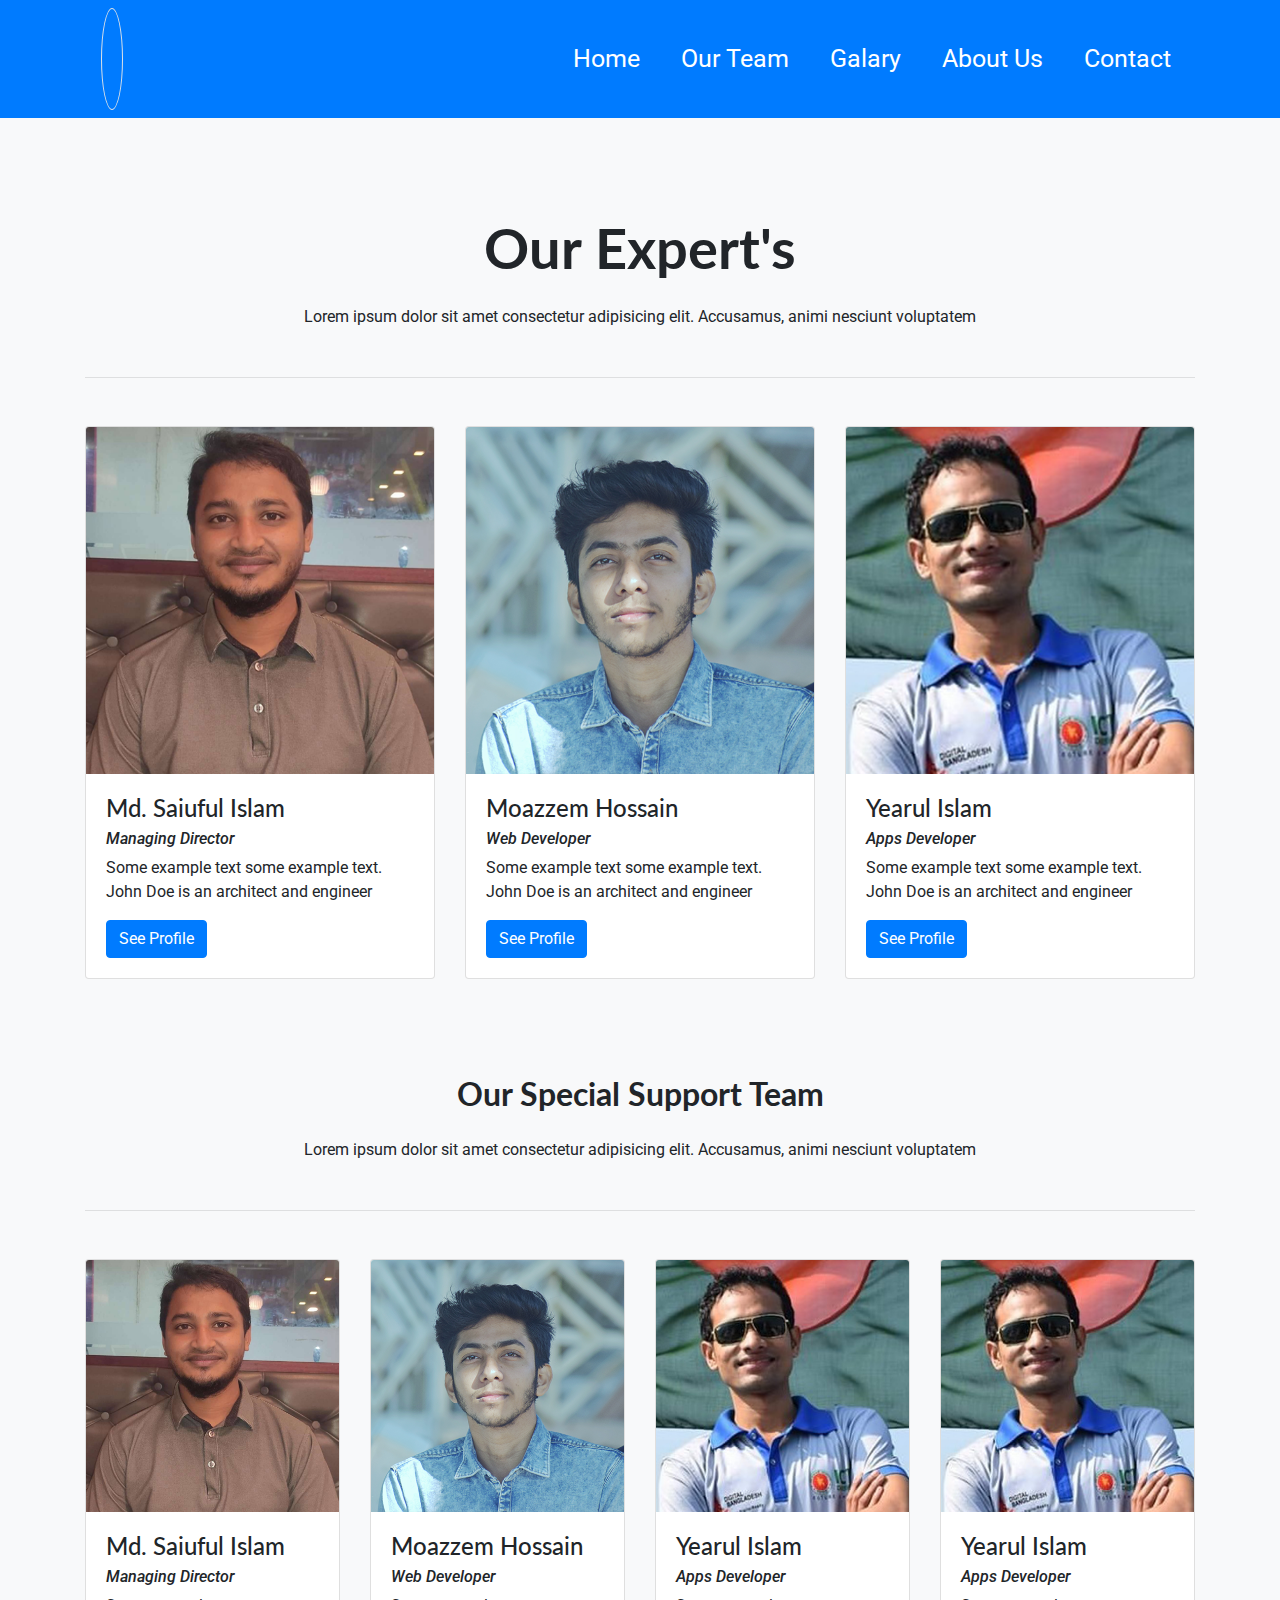
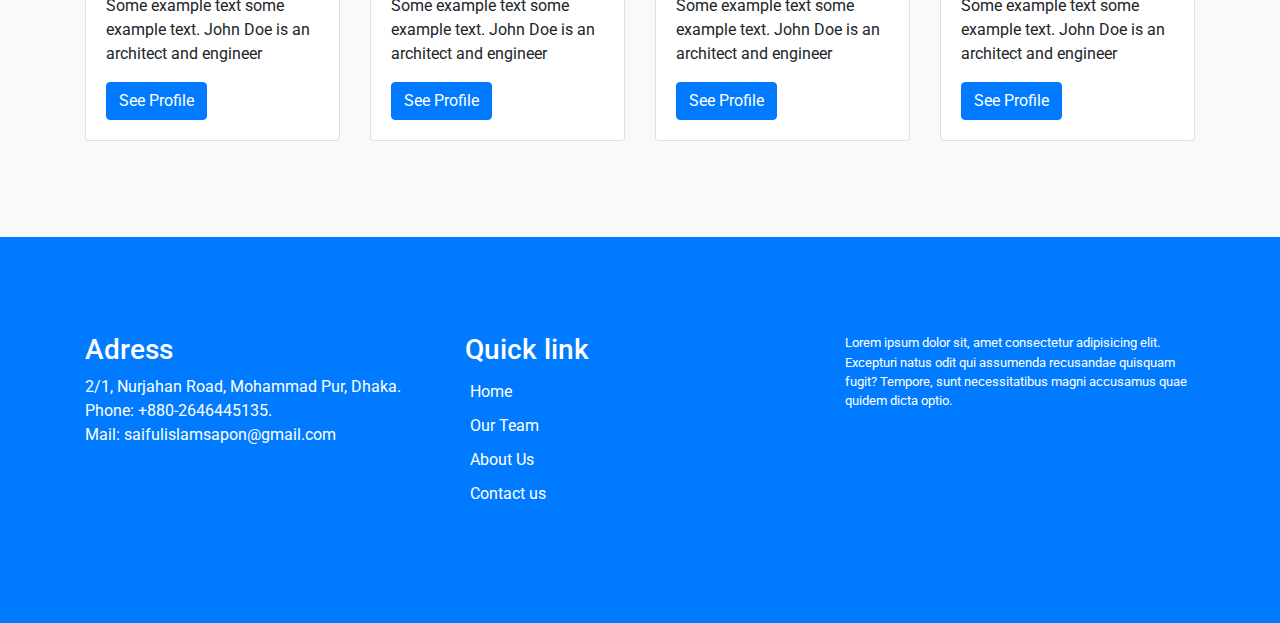
<file: team.html>
<!doctype html>
<html lang="en">
  <head>

    <meta charset="utf-8">
    <meta name="viewport" content="width=device-width, initial-scale=1, shrink-to-fit=no">

    <!-- Font Awesome -->

    <link rel="stylesheet" href="https://pro.fontawesome.com/releases/v5.10.0/css/all.css" integrity="sha384-AYmEC3Yw5cVb3ZcuHtOA93w35dYTsvhLPVnYs9eStHfGJvOvKxVfELGroGkvsg+p" crossorigin="anonymous"/>


    <!-- google font -->

    <link rel="preconnect" href="https://fonts.gstatic.com">
    <link href="https://fonts.googleapis.com/css2?family=Lato:ital,wght@0,100;0,300;0,400;0,700;0,900;1,100;1,300;1,400;1,700;1,900&family=Roboto:ital,wght@0,100;0,300;0,400;0,500;0,700;0,900;1,100;1,300;1,400;1,500;1,700;1,900&display=swap" rel="stylesheet">

    <!-- bootstrap -->


    <link rel="stylesheet" href="https://maxcdn.bootstrapcdn.com/bootstrap/4.0.0/css/bootstrap.min.css" integrity="sha384-Gn5384xqQ1aoWXA+058RXPxPg6fy4IWvTNh0E263XmFcJlSAwiGgFAW/dAiS6JXm" crossorigin="anonymous">

    <!-- css -->
    <link rel="stylesheet" href="style.css">

    <title>Mid term || Project</title>
  </head>


  <body>


<div class="container-fluid bg-primary">
  
     <div class="container">
        
        <nav class="navbar navbar-expand-lg  ">
               
                      <a class="navbar-brand text-white border rounded-circle" href="#">
                        <i class="fas fa-american-sign-language-interpreting"></i>

                      </a>

                      <button class="navbar-toggler" type="button" data-toggle="collapse" data-target="#navbarSupportedContent" aria-controls="navbarSupportedContent" aria-expanded="false" aria-label="Toggle navigation">
                        <span class="navbar-toggler-icon text-white h3"><i class="fas fa-bars"></i></span>
                      </button>

                      <div class="collapse navbar-collapse" id="navbarSupportedContent">
                        <ul class="navbar-nav ml-auto">

                         <li class="nav-item ">
                            <a class="nav-link" href="index.html">Home</a>
                          </li>

                          <li class="nav-item">
                            <a class="nav-link" href="team.html">Our Team</a>
                          </li>

                           <li class="nav-item">
                            <a class="nav-link" href="#">Galary</a>
                          </li>

                           

                           <li class="nav-item">
                            <a class="nav-link" href="about.html">About Us</a>
                          </li>

                          <li class="nav-item">
                            <a class="nav-link" href="contact.html">Contact</a>
                          </li>


                        
                          
                        </ul>
                       
                      </div>
               
                  </nav>

      </div>

</div>





<!-- -------team section start here-------- -->

      <section class="teamsection py-5 bg-light" id="team">
        <div class="container py-5">

           <div class="text-center">
             <h1 class="font-weight-bold mb-4">Our Expert's</h1>



              <p class="mb-5">Lorem ipsum dolor sit amet consectetur adipisicing elit. Accusamus, animi nesciunt voluptatem </p>
                 <hr class="mb-4">
            </div>


          <div class="row pt-3">
            <div class="col-md-4">
                            
                <div class="card mt-2">
                  <img class="card-img-top img-fluid" src="saiful.png" alt="Card image">
                  <div class="card-body">
                    <h4 class="card-title">Md. Saiuful Islam</h4>
                    <h5 class="card-subtitle font-italic h6 mb-2"> Managing Director</h5>
                    <p class="card-text">Some example text some example text. John Doe is an architect and engineer</p>
                    <a href="#" class="btn btn-primary">See Profile</a>
                  </div>
                </div>

             </div>


             <div class="col-md-4">
                            
                <div class="card mt-2">
                  <img class="card-img-top img-fluid" src="hablu.png" alt="Card image">
                  <div class="card-body">
                    <h4 class="card-title">Moazzem Hossain</h4>
                    <h5 class="card-subtitle font-italic h6 mb-2"> Web Developer</h5>
                    <p class="card-text">Some example text some example text. John Doe is an architect and engineer</p>
                    <a href="#" class="btn btn-primary">See Profile</a>
                  </div>
                </div>

             </div>


             <div class="col-md-4">
                            
                <div class="card mt-2">
                  <img class="card-img-top img-fluid" src="yearul.png" alt="Card image">
                  <div class="card-body">
                    <h4 class="card-title">Yearul Islam</h4>
                    <h5 class="card-subtitle font-italic h6 mb-2"> Apps Developer</h5>
                    <p class="card-text">Some example text some example text. John Doe is an architect and engineer</p>
                    <a href="#" class="btn btn-primary">See Profile</a>
                  </div>
                </div>

             </div>


          </div>






        </div>
      </section>






      <section class="teamsection bg-light pb-5" id="team">
        <div class="container pb-5">

           <div class="text-center">
             <h2 class="font-weight-bold mb-4">Our Special Support Team</h2>



              <p class="mb-5">Lorem ipsum dolor sit amet consectetur adipisicing elit. Accusamus, animi nesciunt voluptatem </p>
                 <hr class="mb-4">
            </div>


          <div class="row pt-3">
            <div class="col-md-3">
                            
                <div class="card mt-2">
                  <img class="card-img-top img-fluid" src="saiful.png" alt="Card image">
                  <div class="card-body">
                    <h4 class="card-title">Md. Saiuful Islam</h4>
                    <h5 class="card-subtitle font-italic h6 mb-2"> Managing Director</h5>
                    <p class="card-text">Some example text some example text. John Doe is an architect and engineer</p>
                    <a href="#" class="btn btn-primary">See Profile</a>
                  </div>
                </div>

             </div>


             <div class="col-md-3">
                            
                <div class="card mt-2">
                  <img class="card-img-top img-fluid" src="hablu.png" alt="Card image">
                  <div class="card-body">
                    <h4 class="card-title">Moazzem Hossain</h4>
                    <h5 class="card-subtitle font-italic h6 mb-2"> Web Developer</h5>
                    <p class="card-text">Some example text some example text. John Doe is an architect and engineer</p>
                    <a href="#" class="btn btn-primary">See Profile</a>
                  </div>
                </div>

             </div>


             <div class="col-md-3">
                            
                <div class="card mt-2">
                  <img class="card-img-top img-fluid" src="yearul.png" alt="Card image">
                  <div class="card-body">
                    <h4 class="card-title">Yearul Islam</h4>
                    <h5 class="card-subtitle font-italic h6 mb-2"> Apps Developer</h5>
                    <p class="card-text">Some example text some example text. John Doe is an architect and engineer</p>
                    <a href="#" class="btn btn-primary">See Profile</a>
                  </div>
                </div>

             </div>

             <div class="col-md-3">
                            
                <div class="card mt-2">
                  <img class="card-img-top img-fluid" src="yearul.png" alt="Card image">
                  <div class="card-body">
                    <h4 class="card-title">Yearul Islam</h4>
                    <h5 class="card-subtitle font-italic h6 mb-2"> Apps Developer</h5>
                    <p class="card-text">Some example text some example text. John Doe is an architect and engineer</p>
                    <a href="#" class="btn btn-primary">See Profile</a>
                  </div>
                </div>

             </div>


          </div>






        </div>
      </section>

    </main>


   <footer class="footersection bg-primary py-5">
    <div class="container">
          <div class="footer py-5">
            <div class="row">

              <div class="col-md-4 ">

                 <h2 class="h3 text-white text-md-left text-sm-center">Adress</h2>

                 <address class="text-white text-md-left text-sm-center">
                  2/1, Nurjahan Road, Mohammad Pur, Dhaka. <br>
                  Phone: +880-2646445135. <br>
                  <a href="mailto:saifulislamsapon@gmail.com" class="text-white">Mail: saifulislamsapon@gmail.com</a>
                 </address>

                
              </div>
             


              <div class="col-md-4 ">

                 <h2 class="h3 text-white text-md-left text-sm-center">Quick link</h2>

                 <ul class="list-unstyled text-md-left text-sm-center ">
                    <li><a href="index.html" class="text-white ">Home</a></li>
                   <li><a href="team.html" class="text-white ">Our Team</a></li>
                   <li><a href="about.html" class="text-white ">About Us</a></li>
                   <li><a href="contact.html" class="text-white ">Contact us</a></li>
                
                 </ul>
              </div>


              <div class="col-md-4">

                
                   <p class="small text-white text-md-left text-sm-center">Lorem ipsum dolor sit, amet consectetur adipisicing elit. Excepturi natus odit qui assumenda recusandae quisquam fugit? Tempore, sunt necessitatibus magni accusamus quae quidem dicta optio.</p>

              </div>
    
           
         </div>
     </footer>
   
   






    <script src="https://code.jquery.com/jquery-3.2.1.slim.min.js" integrity="sha384-KJ3o2DKtIkvYIK3UENzmM7KCkRr/rE9/Qpg6aAZGJwFDMVNA/GpGFF93hXpG5KkN" crossorigin="anonymous"></script>
    <script src="https://cdnjs.cloudflare.com/ajax/libs/popper.js/1.12.9/umd/popper.min.js" integrity="sha384-ApNbgh9B+Y1QKtv3Rn7W3mgPxhU9K/ScQsAP7hUibX39j7fakFPskvXusvfa0b4Q" crossorigin="anonymous"></script>
    <script src="https://maxcdn.bootstrapcdn.com/bootstrap/4.0.0/js/bootstrap.min.js" integrity="sha384-JZR6Spejh4U02d8jOt6vLEHfe/JQGiRRSQQxSfFWpi1MquVdAyjUar5+76PVCmYl" crossorigin="anonymous"></script>
  </body>
</html>
</file>
<file: style.css>
html{
	scroll-behavior: smooth;
}

body{
	margin:0;
	padding: 0;
	font-family: roboto;
}
.h1, h1{
   font-size: 3.5rem
}
h1,h2,h3,h4,h5,h6{
	font-family: lato;
}
header{
	background-image: url(bg.jpg);
    background-position: center;
    background-size: cover;
    background-repeat: no-repeat;
    height: 100vh;
}
.container-fluid {
    padding-right: 0;
    padding-left: 0;

}

.navbar-brand i {
    font-size: 60px;
    padding: 10px;
}

.navbar-nav .nav-link {
    color: white;
    font-size: 25px;
    margin-left: 25px;
    transition: .2s;
}
.navbar-nav .nav-link:hover {
    color: black;
}
.carousel-caption{
    top: 50%;
}
.banner mark{
    background-color: #007bffcf;
    padding: 20px ;
    color: #fff;
    line-height: 70px;

}

.banner button i{
    transition: 1s;
}
.btn-group{
    margin-top: 50px;
}
.banner button:hover i{
    transform: rotate(360deg);
    color: yellow;
}

.feature-section{
    padding: 0 0 50px 0;
}
.feature-content{
    border-radius: 5px;
    transition: .5s;
    margin-top: 20px;
}
.feature-content i{
    color: #007bff;
    transition: 2s;
}
.feature-content:hover{
    transform: scale(1.1);
    box-shadow: 2px 2px 8px black;
}

.feature-content:hover i{

    transform: skew(5deg);
}

.progress{
    height: 20px;
    margin: 10px 0 30px 0;
}

.card img{

}

.footer ul li{
    padding: 5px;
}
</file>
